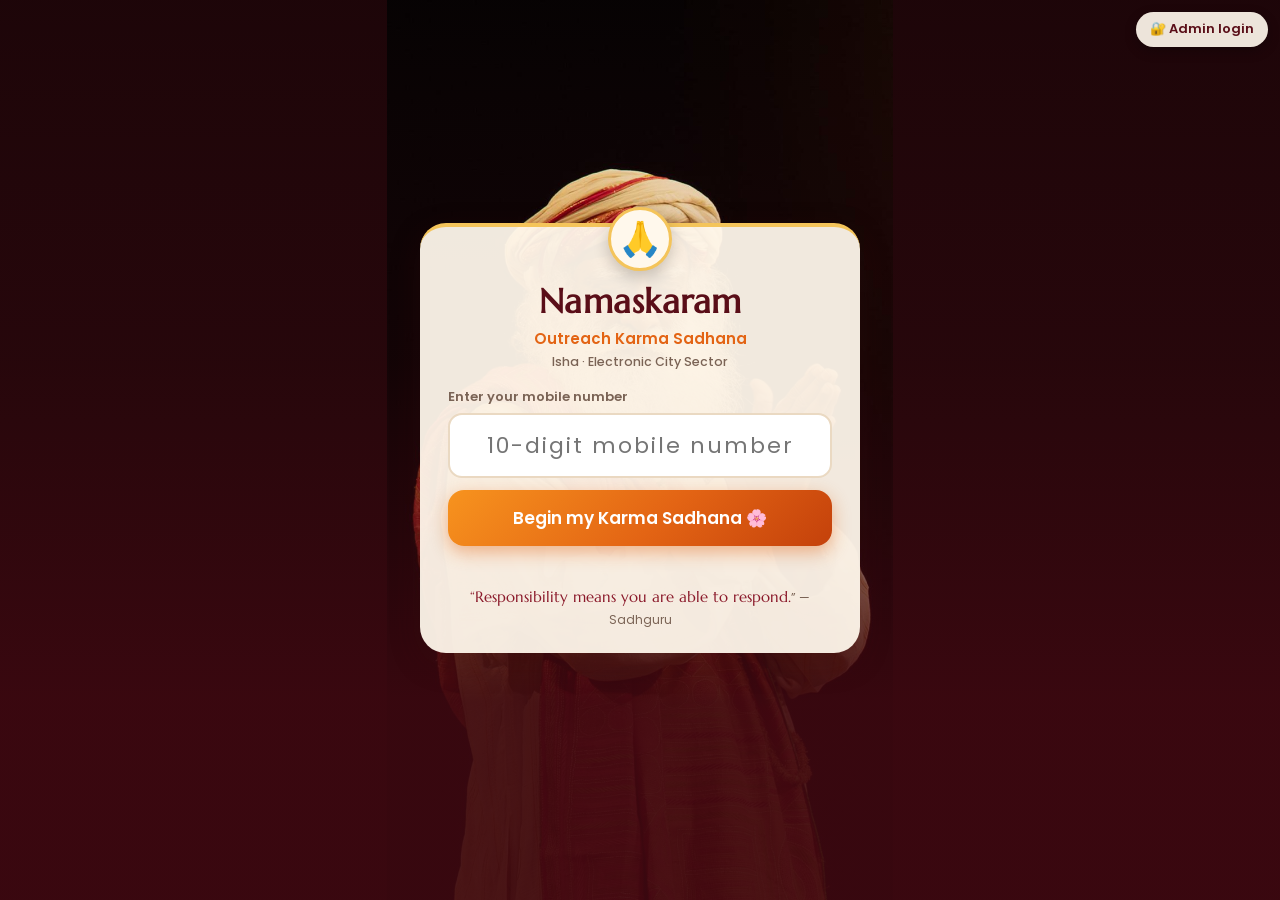
<file: index.html>
<!doctype html>
<html lang="en">
<head>
<meta charset="utf-8">
<meta name="viewport" content="width=device-width,initial-scale=1,viewport-fit=cover">
<meta name="theme-color" content="#5A0E18">
<title>Outreach Karma Sadhana</title>
<link rel="preconnect" href="https://fonts.googleapis.com">
<link rel="preconnect" href="https://fonts.gstatic.com" crossorigin>
<link href="https://fonts.googleapis.com/css2?family=Marcellus&family=Poppins:wght@400;500;600;700&display=swap" rel="stylesheet">
<link rel="stylesheet" href="css/style.css?v=17">
</head>
<body class="vol">
<div class="bg" id="bg"><div class="bg-img" id="bgA"></div><div class="bg-img" id="bgB"></div><div class="bg-shade"></div></div>
<div class="petals" id="petals" aria-hidden="true"></div>

<!-- LOGIN -->
<section class="screen login" id="login">
  <a class="admin-link" href="admin.html">🔐 Admin login</a>
  <div class="login-photo"><img src="img/hero.jpg" alt="Sadhguru offering Namaskaram"></div>
  <div class="login-card">
    <div class="namaskaram">🙏</div>
    <h1>Namaskaram</h1>
    <p class="sub"><span id="campTitle"></span><br><small id="sectorName"></small></p>
    <label for="phoneIn">Enter your mobile number</label>
    <input id="phoneIn" type="tel" inputmode="numeric" autocomplete="tel" maxlength="14" placeholder="10-digit mobile number">
    <button class="btn primary big" id="loginBtn">Begin my Karma Sadhana 🌸</button>
    <p class="err" id="loginErr"></p>
    <blockquote class="quote" id="loginQuote"></blockquote>
  </div>
</section>

<!-- CAMPAIGN PICKER -->
<section class="screen pick hidden" id="pick">
  <div class="login-card pick-card">
    <div class="namaskaram">🌸</div>
    <h1 id="pickHello">Namaskaram</h1>
    <p class="sub">Choose your seva</p>
    <div class="camp-list" id="pickList"></div>
    <button class="btn ghost" id="pickOut">Log out</button>
  </div>
</section>

<!-- WELCOME -->
<div class="overlay welcome hidden" id="welcome">
  <div class="welcome-box">
    <img src="img/hero.jpg" alt="">
    <div class="welcome-text">
      <div class="small-caps">Namaskaram</div>
      <h2 id="wName"></h2>
      <p id="wLine"></p>
      <blockquote class="quote light" id="wQuote"></blockquote>
      <button class="btn primary big" id="wGo">Let's begin 🙏</button>
    </div>
  </div>
</div>

<!-- CELEBRATION -->
<div class="overlay celebrate hidden" id="celebrate">
  <canvas id="confetti"></canvas>
  <div class="cel-box">
    <img src="img/celebrate.jpg" alt="">
    <div class="cel-emoji" id="celEmoji">👏</div>
    <h2 id="celTitle"></h2>
    <p id="celSub"></p>
    <button class="btn primary big" id="celClose">Jai! Continue 🌸</button>
  </div>
</div>

<!-- WHATSAPP PACE WARNING -->
<div class="overlay hidden" id="pace">
  <div class="cel-box pace-box">
    <div class="pace-emoji">⏳</div>
    <h2 id="paceTitle"></h2>
    <p id="paceText"></p>
    <button class="btn primary big" id="paceWait">OK, I’ll take a break 🙏</button>
    <button class="btn ghost" id="paceGo">I understand, send anyway</button>
  </div>
</div>

<!-- APP -->
<main class="screen app hidden" id="app">
  <header class="top">
    <div class="me"><div class="avatar" id="avatar"></div><div><div class="hello">Namaskaram,</div><div class="myname" id="myName"></div></div></div>
    <button class="icon-btn switch-btn hidden" id="switchBtn" title="Switch campaign">⇄ Switch</button>
    <button class="icon-btn logout-btn" id="logoutBtn" aria-label="Log out" title="Log out"><svg viewBox="0 0 24 24" fill="none" stroke="currentColor" stroke-width="2.4" stroke-linecap="round"><path d="M12 3v9"/><path d="M6.3 6.8a8 8 0 1 0 11.4 0"/></svg>Logout</button>
  </header>
  <div class="ticker"><div class="ticker-track" id="ticker"></div></div>

  <div class="views">
    <section class="view" id="v-home">
      <div class="card progress-card">
        <svg class="ring" viewBox="0 0 100 100"><circle cx="50" cy="50" r="42" class="ring-bg"/><circle cx="50" cy="50" r="42" class="ring-fg" id="ringFg"/></svg>
        <div class="ring-text"><b id="ringNum">0/0</b><span>today</span></div>
        <div class="prog-info">
          <div class="prog-title" id="progTitle"></div>
          <div class="prog-sub" id="progSub"></div>
          <div class="pills"><span class="pill strong" id="todayLeft"></span><span class="pill strong" id="myLeft"></span><span class="pill" id="daysLeft"></span><span class="pill" id="myTotal"></span></div>
          <div class="prog-sub" id="catchUp"></div>
        </div>
      </div>
      <div class="card camp-progress"><div class="camp-bar"><i id="campFill"></i></div><small id="campText"></small></div>
      <div id="introBanner"></div>
      <div id="contactArea"></div>
    </section>

    <section class="view hidden" id="v-follow">
      <div class="card"><h3 class="h3" id="fuHead">📌 My follow-ups</h3><p class="muted tiny" id="fuHelp">Everyone you have called, by result. Tap a tab, call, then choose what happened and tap Update.</p><div class="fu-tabs" id="fuTabs"></div><ul class="fu-list" id="fuList"></ul></div>
    </section>

  </div>

  <nav class="tabs">
    <button data-v="home" class="on"><span class="ti" id="tabMainIc">📞</span><span id="tabMainTx">Call</span></button>
    <button data-v="follow"><span class="ti">📌</span><span id="tabListTx">Follow-ups<b id="fuCount"></b></span></button>
  </nav>
</main>

<div class="toast" id="toast"></div>

<script src="js/config.js?v=17"></script>
<script src="js/core.js?v=17"></script>
<script src="js/api.js?v=17"></script>
<script src="js/fx.js?v=17"></script>
<script src="js/volunteer.js?v=17"></script>
</body>
</html>
</file>
<file: css/style.css>
:root {
  --saffron: #E36414; --saffron-2: #F7931E; --gold: #F4C45A; --maroon: #5A0E18; --maroon-2: #8B1A2B;
  --cream: #FFF8EC; --card: rgba(255, 248, 236, .94); --ink: #2B1810; --muted: #7A6355; --line: #EAD9C2;
  --green: #1F8A4C; --blue: #2563A8; --red: #B8142C; --wa: #1FAF54;
  --radius: 20px; --shadow: 0 10px 30px rgba(60, 10, 10, .25);
  --serif: 'Marcellus', Georgia, serif; --sans: 'Poppins', system-ui, -apple-system, Segoe UI, sans-serif;
}
* { box-sizing: border-box; -webkit-tap-highlight-color: transparent; }
html, body { margin: 0; min-height: 100%; }
body { font-family: var(--sans); color: var(--ink); background: var(--maroon); font-size: 15px; line-height: 1.45; overflow-x: hidden; }
.hidden { display: none !important; }
button { font-family: inherit; cursor: pointer; }
img { display: block; }

/* background */
.bg { position: fixed; inset: 0; z-index: 0; overflow: hidden; }
.bg-img { position: absolute; inset: -4%; background-size: cover; background-position: center 20%; opacity: 0; transition: opacity 2.2s ease; animation: kenburns 30s ease-in-out infinite alternate; }
.bg-img.show { opacity: 1; }
.bg-shade { position: absolute; inset: 0; background: linear-gradient(180deg, rgba(90,14,24,.55) 0%, rgba(90,14,24,.35) 35%, rgba(43,10,15,.85) 100%); }
@keyframes kenburns { from { transform: scale(1); } to { transform: scale(1.08) translateY(-1%); } }

/* petals */
.petals { position: fixed; inset: 0; pointer-events: none; z-index: 60; overflow: hidden; }
.petal { position: absolute; top: -40px; animation: fall linear forwards; will-change: transform; filter: drop-shadow(0 2px 3px rgba(0,0,0,.2)); }
@keyframes fall { to { transform: translate(var(--drift), 110vh) rotate(var(--spin)); } }

.screen { position: relative; z-index: 1; min-height: 100vh; min-height: 100dvh; }

/* buttons */
.btn { border: 0; border-radius: 14px; padding: 12px 18px; font-weight: 600; font-size: 15px; display: inline-flex; align-items: center; justify-content: center; gap: 8px; text-decoration: none; transition: transform .12s, box-shadow .2s, opacity .2s; min-height: 48px; }
.btn:active { transform: scale(.97); }
.btn[disabled] { opacity: .45; pointer-events: none; }
.btn.primary { background: linear-gradient(135deg, var(--saffron-2), var(--saffron) 55%, #C4410B); color: #fff; box-shadow: 0 6px 18px rgba(227,100,20,.45); }
.btn.big { width: 100%; font-size: 17px; min-height: 56px; border-radius: 16px; }
.btn.ghost { background: transparent; border: 1.5px solid var(--line); color: var(--ink); }
.btn.call { background: linear-gradient(135deg, #2E9E5B, var(--green)); color: #fff; box-shadow: 0 6px 16px rgba(31,138,76,.4); }
.btn.wa { background: linear-gradient(135deg, #25D366, var(--wa)); color: #fff; box-shadow: 0 6px 16px rgba(31,175,84,.35); }
.btn svg { width: 22px; height: 22px; }
.icon-btn { background: rgba(255,255,255,.15); color: #fff; border: 0; width: 40px; height: 40px; border-radius: 50%; font-size: 18px; display: inline-grid; place-items: center; padding: 0; }
.icon-btn svg { width: 20px; height: 20px; }
.logout-btn { width: auto; padding: 0 12px 0 10px; border-radius: 999px; display: inline-flex; gap: 6px; font-size: 13px; font-weight: 600; font-family: var(--sans); }

/* login */
.login { display: flex; flex-direction: column; align-items: center; justify-content: flex-end; padding: 0 16px 24px; }
.login-photo { position: fixed; inset: 0; z-index: -1; }
.login-photo img { width: 100%; height: 100%; object-fit: cover; object-position: center 15%; }
.login-photo::after { content: ''; position: absolute; inset: 0; background: linear-gradient(180deg, rgba(90,14,24,.05) 0%, rgba(90,14,24,.2) 40%, rgba(60,8,16,.92) 78%); }
.login-card { width: 100%; max-width: 440px; background: var(--card); border-radius: 26px; padding: 22px 20px 18px; box-shadow: var(--shadow); text-align: center; animation: rise .8s ease both; border-top: 4px solid var(--gold); }
.namaskaram { font-size: 34px; margin-top: -48px; width: 64px; height: 64px; border-radius: 50%; background: var(--cream); display: grid; place-items: center; margin-left: auto; margin-right: auto; box-shadow: 0 6px 16px rgba(0,0,0,.2); border: 3px solid var(--gold); }
.login h1 { font-family: var(--serif); font-size: 34px; margin: 6px 0 0; color: var(--maroon); letter-spacing: .5px; }
.sub { margin: 2px 0 16px; color: var(--saffron); font-weight: 600; }
.sub small { color: var(--muted); font-weight: 500; }
.login label { display: block; text-align: left; font-size: 13px; font-weight: 600; color: var(--muted); margin-bottom: 6px; }
.login input { width: 100%; font-size: 22px; letter-spacing: 2px; text-align: center; padding: 14px; border-radius: 14px; border: 2px solid var(--line); background: #fff; margin-bottom: 12px; font-family: var(--sans); color: var(--ink); }
.login input:focus { outline: none; border-color: var(--saffron); box-shadow: 0 0 0 4px rgba(227,100,20,.15); }
.err { color: var(--red); font-size: 14px; min-height: 20px; margin: 8px 0 0; }
.admin-link { position: fixed; top: calc(12px + env(safe-area-inset-top)); right: 12px; z-index: 5; background: rgba(255,248,236,.92); color: var(--maroon); text-decoration: none; font-weight: 600; font-size: 13px; padding: 8px 14px; border-radius: 999px; box-shadow: 0 4px 12px rgba(0,0,0,.25); }
.demo-note { font-size: 12px; color: var(--muted); margin: 6px 0 0; }
@keyframes rise { from { opacity: 0; transform: translateY(30px); } to { opacity: 1; transform: none; } }

.quote { font-family: var(--serif); font-size: 15px; color: var(--maroon-2); margin: 12px 4px 0; font-style: normal; line-height: 1.5; }
.quote::before { content: '“'; }
.quote::after { content: '” — Sadhguru'; font-family: var(--sans); font-size: 12px; color: var(--muted); }
.quote.light { color: #FFF3DC; }
.quote.light::after { color: rgba(255,243,220,.75); }

/* overlays */
.overlay { position: fixed; inset: 0; z-index: 80; display: flex; align-items: center; justify-content: center; padding: 16px; background: rgba(40,6,12,.72); animation: fade .35s ease both; }
@keyframes fade { from { opacity: 0; } to { opacity: 1; } }
.welcome-box, .cel-box { position: relative; width: 100%; max-width: 420px; border-radius: 26px; overflow: hidden; box-shadow: 0 20px 60px rgba(0,0,0,.5); animation: pop .6s cubic-bezier(.2,1.4,.4,1) both; }
@keyframes pop { from { transform: scale(.7); opacity: 0; } to { transform: none; opacity: 1; } }
.welcome-box img { width: 100%; height: 62vh; max-height: 520px; object-fit: cover; object-position: center 15%; }
.welcome-text { position: absolute; left: 0; right: 0; bottom: 0; padding: 90px 20px 20px; text-align: center; color: #fff; background: linear-gradient(180deg, transparent, rgba(60,8,16,.85) 35%, rgba(60,8,16,.97)); }
.welcome-text h2 { font-family: var(--serif); font-size: 32px; margin: 0; }
.welcome-text p { margin: 4px 0 0; color: #FFE3B8; }
.small-caps { text-transform: uppercase; letter-spacing: 3px; font-size: 12px; color: var(--gold); font-weight: 600; }
.welcome-text .btn { margin-top: 14px; }

.celebrate { background: rgba(40,6,12,.8); }
.celebrate canvas { position: fixed; inset: 0; pointer-events: none; z-index: 2; }
.cel-box { background: var(--cream); text-align: center; padding-bottom: 18px; z-index: 1; }
.cel-box img { width: 100%; height: 34vh; max-height: 300px; object-fit: cover; object-position: center 20%; }
.cel-emoji { font-size: 58px; margin-top: -40px; animation: clapit .5s ease-in-out infinite alternate; filter: drop-shadow(0 4px 6px rgba(0,0,0,.25)); }
@keyframes clapit { from { transform: scale(1) rotate(-8deg); } to { transform: scale(1.18) rotate(8deg); } }
.cel-box h2 { font-family: var(--serif); color: var(--maroon); font-size: 26px; margin: 4px 16px 4px; }
.cel-box p { margin: 0 20px 14px; color: var(--muted); }
.cel-box .btn { width: calc(100% - 36px); }

/* app */
.app { max-width: 560px; margin: 0 auto; padding-bottom: calc(86px + env(safe-area-inset-bottom)); }
.top { display: flex; align-items: center; gap: 10px; padding: 14px 16px 8px; color: #fff; padding-top: calc(14px + env(safe-area-inset-top)); }
.me { display: flex; align-items: center; gap: 10px; flex: 1; min-width: 0; }
.avatar { width: 44px; height: 44px; border-radius: 50%; background: linear-gradient(135deg, var(--gold), var(--saffron)); display: grid; place-items: center; font-family: var(--serif); font-size: 20px; color: var(--maroon); border: 2px solid rgba(255,255,255,.7); flex: none; }
.hello { font-size: 12px; opacity: .85; }
.myname { font-family: var(--serif); font-size: 21px; white-space: nowrap; overflow: hidden; text-overflow: ellipsis; }
.streak { background: rgba(255,255,255,.16); padding: 6px 12px; border-radius: 999px; font-weight: 600; font-size: 14px; }

.ticker { margin: 0 16px 10px; background: rgba(255,248,236,.16); border: 1px solid rgba(255,255,255,.18); border-radius: 999px; overflow: hidden; height: 34px; position: relative; }
.ticker-track { position: absolute; white-space: nowrap; line-height: 34px; color: #FFF3DC; font-size: 13.5px; animation: scroll 32s linear infinite; padding-left: 100%; }
.ticker-track span { margin-right: 36px; }
@keyframes scroll { to { transform: translateX(-100%); } }

.views { padding: 0 16px; }
.card { background: var(--card); border-radius: var(--radius); padding: 16px; box-shadow: var(--shadow); margin-bottom: 14px; animation: rise .45s ease both; }
.h3 { font-family: var(--serif); color: var(--maroon); margin: 0 0 8px; font-size: 20px; font-weight: 400; }
.muted { color: var(--muted); }
.tiny { font-size: 12px; margin: -4px 0 10px; }

.progress-card { display: flex; align-items: center; gap: 14px; position: relative; }
.ring { width: 96px; height: 96px; transform: rotate(-90deg); flex: none; }
.ring circle { fill: none; stroke-width: 9; }
.ring-bg { stroke: #F1E2CB; }
.ring-fg { stroke: var(--saffron); stroke-linecap: round; stroke-dasharray: 264; stroke-dashoffset: 264; transition: stroke-dashoffset 1s cubic-bezier(.3,1.3,.5,1); }
.ring-text { position: absolute; left: 16px; width: 96px; top: 50%; transform: translateY(-50%); text-align: center; line-height: 1.1; }
.ring-text b { font-size: 24px; color: var(--maroon); display: block; }
.ring-text span { font-size: 11px; color: var(--muted); }
.prog-title { font-family: var(--serif); font-size: 19px; color: var(--maroon); line-height: 1.25; }
.prog-sub { font-size: 13px; color: var(--muted); margin: 2px 0 8px; }
.pills { display: flex; gap: 6px; flex-wrap: wrap; }
.pill { background: #FBE9D2; color: #8A4A12; font-size: 12px; padding: 3px 10px; border-radius: 999px; font-weight: 500; }

/* contact */
.contact { position: relative; overflow: hidden; }
.contact::before { content: ''; position: absolute; left: 0; top: 0; right: 0; height: 5px; background: linear-gradient(90deg, var(--saffron), var(--gold), var(--saffron)); }
.c-label { font-size: 12px; text-transform: uppercase; letter-spacing: 2px; color: var(--saffron); font-weight: 600; }
.c-name { font-family: var(--serif); font-size: 28px; color: var(--maroon); margin: 2px 0 6px; line-height: 1.15; word-break: break-word; font-weight: 400; }
.chips { display: flex; gap: 6px; flex-wrap: wrap; margin-bottom: 8px; }
.chip { background: var(--maroon); color: #FFE3B8; font-size: 12px; padding: 3px 10px; border-radius: 999px; }
.chip.soft { background: #FBE9D2; color: #8A4A12; }
.c-phone { font-size: 20px; letter-spacing: 1.5px; font-weight: 600; color: var(--ink); margin: 4px 0 12px; }
.act { display: grid; grid-template-columns: 1.3fr 1fr; gap: 10px; }
.act .btn { min-height: 58px; font-size: 17px; border-radius: 16px; }
.how { margin: 16px 0 8px; font-weight: 600; font-size: 14px; color: var(--muted); text-align: center; }
.status-grid { display: grid; grid-template-columns: 1fr 1fr; gap: 8px; }
.sbtn { border: 2px solid var(--line); background: #fff; color: var(--ink); border-radius: 14px; padding: 10px 8px; font-size: 14px; font-weight: 500; min-height: 52px; display: flex; align-items: center; justify-content: center; gap: 6px; transition: all .15s; line-height: 1.2; }
.sbtn .e { font-size: 18px; }
.sbtn.wide { grid-column: 1 / -1; }
.sbtn.registered { border-color: var(--gold); background: linear-gradient(135deg, #FFF3D6, #FFE3A3); font-weight: 700; color: #7A4B00; }
.sbtn.on { border-color: var(--saffron); background: var(--saffron); color: #fff; transform: scale(1.02); box-shadow: 0 4px 14px rgba(227,100,20,.4); }
.note-box { margin-top: 10px; }
.note-box summary { font-size: 13px; color: var(--muted); cursor: pointer; padding: 4px 0; }
textarea { width: 100%; min-height: 64px; border-radius: 12px; border: 1.5px solid var(--line); padding: 10px; font-family: var(--sans); font-size: 14px; margin-top: 6px; resize: vertical; }
.save-row { margin-top: 12px; }

.done-card { text-align: center; padding: 0; overflow: hidden; }
.done-card img { width: 100%; height: auto; aspect-ratio: 5 / 4; object-fit: cover; object-position: center 60%; }
.done-card .inner { padding: 14px 16px 18px; }
.done-card h2 { font-family: var(--serif); color: var(--maroon); margin: 0 0 4px; font-size: 24px; font-weight: 400; }
.done-card .quote { margin-bottom: 14px; }

/* team */
.banner { padding: 0; overflow: hidden; position: relative; }
.banner img { width: 100%; height: 210px; object-fit: cover; object-position: center 25%; }
.banner-text { position: absolute; inset: auto 0 0 0; padding: 50px 16px 14px; background: linear-gradient(180deg, transparent, rgba(60,8,16,.92)); }
.banner-text .quote { margin: 4px 0 0; font-size: 14px; }
.kpis { display: grid; grid-template-columns: repeat(2, 1fr); gap: 10px; margin-bottom: 14px; }
.kpi { background: var(--card); border-radius: 16px; padding: 12px 14px; box-shadow: var(--shadow); }
.kpi b { display: block; font-size: 26px; color: var(--maroon); font-family: var(--serif); font-weight: 400; }
.kpi span { font-size: 12px; color: var(--muted); }
.kpi.gold { background: linear-gradient(135deg, #FFF3D6, #FFE3A3); }
.feed, .hist, .board { list-style: none; margin: 0; padding: 0; }
.feed li { display: flex; gap: 10px; align-items: center; padding: 9px 0; border-bottom: 1px dashed var(--line); font-size: 14px; }
.feed li:last-child, .hist li:last-child { border-bottom: 0; }
.feed .fi { font-size: 22px; width: 32px; text-align: center; flex: none; }
.feed time, .hist time { font-size: 11.5px; color: var(--muted); display: block; }
.board li { display: grid; grid-template-columns: 34px 1fr auto; gap: 8px; align-items: center; padding: 9px 8px; border-radius: 12px; }
.board li.me { background: #FBE9D2; }
.board .rk { font-size: 18px; text-align: center; font-weight: 700; color: var(--muted); }
.board .nm { font-weight: 600; }
.board .nm small { display: block; font-weight: 400; color: var(--muted); font-size: 12px; }
.board .pt { font-family: var(--serif); font-size: 20px; color: var(--saffron); }

.hist li { padding: 12px 0; border-bottom: 1px dashed var(--line); }
.hist .hrow { display: flex; justify-content: space-between; gap: 8px; align-items: flex-start; }
.hist .hn { font-weight: 600; }
.spill { font-size: 12px; padding: 3px 9px; border-radius: 999px; background: #EEE; white-space: nowrap; }
.spill.registered { background: #FFE3A3; color: #7A4B00; }
.spill.intro, .spill.interested_later { background: #DDF3E4; color: #17683A; }
.spill.no_answer { background: #E6EEF8; color: #22497A; }
.spill.wrong_number, .spill.not_interested { background: #F4E1E1; color: #86202C; }
.spill.budget { background: #F6ECD9; color: #7A5413; }
.hact { display: flex; gap: 8px; margin-top: 8px; }
.fu-edit { margin-top: 10px; }
.fu-edit textarea { margin: 8px 0; }
.hact a, .hact button { flex: 1; min-height: 40px; font-size: 13px; padding: 8px; border-radius: 10px; }

/* tabs */
.tabs { position: fixed; left: 0; right: 0; bottom: 0; z-index: 50; display: flex; justify-content: center; gap: 4px; padding: 8px 12px calc(8px + env(safe-area-inset-bottom)); background: rgba(255,248,236,.97); box-shadow: 0 -6px 20px rgba(0,0,0,.2); border-radius: 22px 22px 0 0; }
.tabs button { flex: 1; max-width: 170px; border: 0; background: transparent; display: flex; flex-direction: column; align-items: center; font-size: 12px; font-weight: 600; color: var(--muted); padding: 6px 0; border-radius: 14px; }
.tabs .ti { font-size: 22px; line-height: 1.1; }
.tabs button.on { color: var(--maroon); background: #FBE9D2; }

/* sheet */
.sheet-wrap { align-items: flex-end; padding: 0; }
.sheet { width: 100%; max-width: 560px; background: var(--cream); border-radius: 24px 24px 0 0; padding: 10px 16px calc(16px + env(safe-area-inset-bottom)); animation: up .3s ease both; }
@keyframes up { from { transform: translateY(100%); } to { transform: none; } }
.sheet-grip { width: 44px; height: 5px; border-radius: 3px; background: var(--line); margin: 0 auto 10px; }
.sheet h3 { font-family: var(--serif); color: var(--maroon); margin: 0 0 10px; font-weight: 400; font-size: 20px; }
.row2 { display: grid; grid-template-columns: 1fr 1.4fr; gap: 10px; margin-top: 10px; }

.toast { position: fixed; left: 50%; top: calc(14px + env(safe-area-inset-top)); transform: translate(-50%, calc(-100% - 60px)); z-index: 90; background: var(--maroon); color: #FFF3DC; padding: 12px 18px; border-radius: 16px; box-shadow: var(--shadow); font-weight: 500; max-width: calc(100% - 32px); text-align: center; transition: transform .4s cubic-bezier(.2,1.3,.4,1); border: 1.5px solid var(--gold); white-space: pre-line; width: max-content; }
.toast.show { transform: translate(-50%, 0); }
.loading { opacity: .55; pointer-events: none; }
.empty { text-align: center; color: var(--muted); padding: 14px 0; }

@media (min-width: 700px) {
  .login { justify-content: center; }
  .login-card { padding: 28px 28px 22px; }
}

/* wide screens (PC): show the whole portrait photo instead of cropping it */
@media (min-width: 900px) {
  .bg-img { background-size: auto 100%; background-repeat: no-repeat; inset: 0; animation: none; }
  .login-photo img { object-fit: contain; background: #1a0508; }
}

/* follow-ups: tabs + one clean card per person */
.fu-tabs { display: grid; grid-template-columns: repeat(3, 1fr); gap: 6px; margin: 12px 0 14px; }
.fu-tabs button { border: 2px solid var(--line); background: #fff; border-radius: 12px; padding: 7px 3px; font: 600 11.5px var(--sans); color: var(--ink); line-height: 1.2; }
.fu-tabs button b { display: block; font-size: 17px; }
.fu-tabs button.on { background: var(--c); border-color: var(--c); color: #fff; }
.fu-list { list-style: none; margin: 0; padding: 0; }
.fu-card { background: #fff; border: 1px solid var(--line); border-left: 5px solid; border-radius: 14px; padding: 14px; margin-bottom: 12px; }
.fu-name { font-weight: 700; font-size: 17px; color: var(--ink); }
.fu-tag { display: inline-block; margin-top: 6px; background: #FFF3D6; color: #7A4B00; font-size: 12px; font-weight: 600; padding: 3px 10px; border-radius: 999px; }
.fu-meta { font-size: 12.5px; color: var(--muted); margin-top: 4px; }
.fu-acts { display: grid; grid-template-columns: 1fr 1fr; gap: 8px; margin-top: 12px; }
.fu-acts .btn { padding: 10px; font-size: 15px; }
.fu-update { display: grid; grid-template-columns: 1fr auto; gap: 8px; margin-top: 10px; }
.fu-update select { grid-column: 1 / -1; }
.fu-note { min-width: 0; border: 2px solid var(--line); border-radius: 12px; padding: 10px; font: 400 14px var(--sans); background: #fff; color: var(--ink); }
.fu-update select { min-width: 0; border: 2px solid var(--line); border-radius: 12px; padding: 10px; font: 500 14px var(--sans); background: #fff; color: var(--ink); }
.fu-update .btn { padding: 10px 16px; font-size: 15px; }
.fu-update .btn:disabled { opacity: .45; }

/* ===== campaigns (calls + WhatsApp) ===== */
.pick { display: flex; align-items: center; justify-content: center; padding: 60px 16px 24px; background: linear-gradient(180deg, rgba(90,14,24,.55), rgba(60,8,16,.9)); }
.pick h1 { font-family: var(--serif); font-size: 30px; margin: 6px 0 0; color: var(--maroon); }
.camp-list { display: grid; gap: 12px; margin: 4px 0 16px; text-align: left; }
.camp-card { display: flex; align-items: center; gap: 14px; width: 100%; border: 0; border-radius: 18px; padding: 14px; background: #fff; box-shadow: 0 4px 14px rgba(60,10,10,.12); border-left: 6px solid var(--saffron); font-family: var(--sans); color: var(--ink); cursor: pointer; transition: transform .12s; animation: rise .5s ease both; }
.camp-card:active { transform: scale(.98); }
.camp-card.wa { border-left-color: var(--wa); }
.camp-ic { flex: none; width: 48px; height: 48px; border-radius: 14px; display: grid; place-items: center; color: #fff; background: linear-gradient(135deg, var(--saffron-2), var(--saffron)); }
.camp-card.wa .camp-ic { background: linear-gradient(135deg, #25D366, var(--wa)); }
.camp-ic svg { width: 24px; height: 24px; }
.camp-body { flex: 1; display: grid; gap: 2px; min-width: 0; }
.camp-body b { font-size: 16px; }
.camp-body small { color: var(--muted); font-size: 12px; }
.camp-body .camp-left { color: var(--maroon-2); font-weight: 600; font-size: 13px; }
.camp-go { font-size: 28px; color: var(--muted); }
.switch-btn { width: auto; padding: 0 12px; border-radius: 999px; font-size: 13px; font-weight: 600; font-family: var(--sans); margin-left: auto; }
.switch-btn + .logout-btn { margin-left: 0; }
.pill.strong { background: var(--maroon-2); color: #fff; font-weight: 600; }
.pill:empty { display: none; }
.camp-progress { padding: 12px 16px; }
.camp-bar { height: 10px; border-radius: 999px; background: #F1E2CC; overflow: hidden; margin-bottom: 6px; }
.camp-bar i { display: block; height: 100%; width: 0; border-radius: 999px; background: linear-gradient(90deg, var(--gold), var(--saffron)); transition: width .8s ease; }
.camp-progress small { color: var(--muted); font-weight: 500; }
.btn.wa-open { margin-top: 4px; font-size: 18px; }
.wa-grid { grid-template-columns: 1fr 1fr; }
.wa-grid .sbtn { flex-direction: column; min-height: 72px; font-size: 13px; }
.wa-grid .sbtn .e { font-size: 24px; }
/* Sent = one big button on its own row; plain white until tapped so it never looks "already done" */
.wa-grid .sbtn[data-s="sent"] { grid-column: 1 / -1; flex-direction: row; min-height: 64px; font-size: 18px; font-weight: 700; border: 2px solid var(--wa); background: #fff; color: #136B34; }
.wa-grid .sbtn[data-s="sent"] .e { font-size: 26px; }
/* WhatsApp campaigns get a green accent */
.wa-mode .ring-fg { stroke: var(--wa); }
.wa-mode .pill.strong { background: #178A43; }
.wa-mode .camp-bar i { background: linear-gradient(90deg, #7EE2A4, var(--wa)); }
.wa-mode .wa-card { border-top: 4px solid var(--wa); }
.camp-card.off { opacity: .6; }
.camp-btns { display: flex; gap: 6px; align-items: center; flex: none; }
.camp-btns .btn { min-height: 38px; padding: 8px 14px; font-size: 14px; }
.adm .camp-ic { font-size: 22px; }
.switch-btn:not(.hidden) + .logout-btn { font-size: 0; gap: 0; padding: 0 11px; }   /* icon only when both buttons show */
#kCancel.hidden + #kSave { grid-column: 1 / -1; }
.k-vols { background: #fff; border: 1.5px solid var(--line); border-radius: 14px; padding: 12px; }
.k-vols-head { display: flex; justify-content: space-between; align-items: center; gap: 8px; margin-bottom: 8px; font-size: 14px; }
.k-vols-list { max-height: 220px; overflow-y: auto; display: grid; gap: 2px; margin-top: 8px; }
.k-vol { display: flex !important; align-items: center; gap: 8px; font-weight: 500 !important; padding: 6px 4px; border-radius: 8px; cursor: pointer; }
.k-vol:hover { background: #FBF3E6; }
.k-vol input { width: auto !important; margin: 0; }
.form .k-vol, .form label.k-vol { display: flex !important; flex-direction: row; justify-content: flex-start; align-items: center; text-align: left; gap: 10px; }
.k-vol input[type=checkbox] { width: 18px !important; height: 18px; flex: none; accent-color: var(--saffron); }
.k-vol span { flex: 1; }
.me-line { color: var(--gold); font-size: 13px; font-weight: 500; margin-top: 2px; }
.adm .a-login input + input { margin-top: 0; }
#adCancel.hidden + #adSave { grid-column: 1 / -1; }
.mini.del { color: var(--red); border-color: #E8B4BC; }
.mini.del.sure { background: var(--red); color: #fff; }

.loc-in { width: 100%; margin-top: 12px; padding: 12px; border-radius: 12px; border: 1.5px solid var(--saffron, #E08A1E); font: inherit; font-size: 15px; }
.pace-box { padding-top: 22px; }
.pace-emoji { font-size: 48px; }
.pace-box #paceGo { margin-top: 8px; background: none; border: 0; color: var(--muted); text-decoration: underline; font-size: 14px; }
</file>
